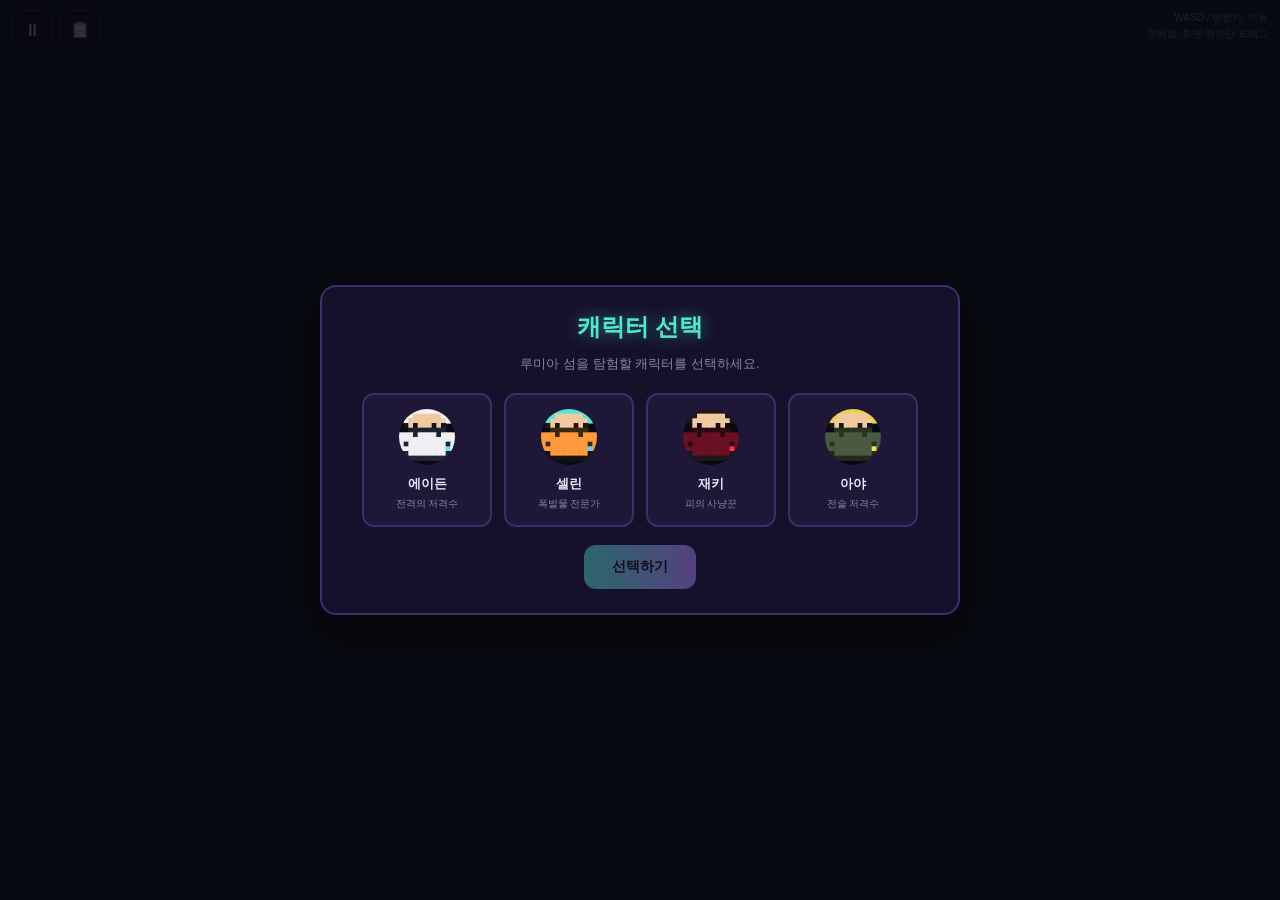
<file: index.html>
<!DOCTYPE html>
<html lang="ko">
<head>
<meta charset="UTF-8">
<meta name="viewport" content="width=device-width, initial-scale=1.0, maximum-scale=1.0, user-scalable=no, viewport-fit=cover">
<title>루미아 섬 살아남기</title>
<link rel="stylesheet" href="style.css">
</head>
<body>
<div id="gameContainer">
  <canvas id="game"></canvas>

  <div id="hint">WASD / 방향키: 이동<br>모바일: 화면 좌하단 드래그</div>

  <button id="pauseBtn" aria-label="일시정지">⏸</button>
  <button id="statusBtn" aria-label="상태창">📋</button>


  <div id="joystickZone"></div>
  <div id="joystickBase"><div id="joystickKnob"></div></div>

  <div id="flash"></div>

  <div class="overlay" id="charSelectOverlay">
    <div class="panel" style="max-width: 640px;">
      <h1>캐릭터 선택</h1>
      <p>루미아 섬을 탐험할 캐릭터를 선택하세요.</p>
      <div id="charGrid"></div>
      <div id="skillPreview" class="hidden"></div>
      <button class="btn" id="charConfirmBtn" disabled>선택하기</button>
    </div>
  </div>

  <div class="overlay hidden" id="startOverlay">
    <div class="panel">
      <h1>루미아 섬 살아남기</h1>
      <p>
        루미아 섬에 갇힌 당신. 밀려오는 실험체들 속에서<br>
        50레벨 보스 <b>위클라인 박사</b>를 물리치면 클리어!<br><br>
        이동만 하면 무기는 자동으로 발동됩니다.<br>
        레벨업 시 무기와 능력을 골라 강해지세요.<br>
        레벨 10, 20, 30, 40, 50마다 강력한 보스가 등장합니다.
      </p>
      <button class="btn" id="startBtn">탐험 시작</button>
    </div>
  </div>

  <div class="overlay hidden" id="levelupOverlay">
    <div class="panel">
      <h2>레벨 업!</h2>
      <div id="cardRow"></div>
      <button class="btn" id="rerollBtn" style="margin-top:14px; background:linear-gradient(90deg, var(--purple), var(--pink));">🎲 새로고침 (<span id="rerollCount">3</span>)</button>
    </div>
  </div>

  <div class="overlay hidden" id="pauseOverlay">
    <div class="panel">
      <h2>일시정지</h2>
      <p>ESC 키를 다시 누르면 게임이 재개됩니다.</p>
      <button class="btn" id="resumeBtn">계속하기</button>
      <button class="btn" id="restartFromPauseBtn" style="margin-top:10px; background:linear-gradient(90deg, var(--danger), var(--orange));">처음부터 다시하기</button>
    </div>
  </div>

  <div id="statusPanel" class="hidden">
    <div class="status-panel-header">
      <div class="status-header-left">
        <span id="timer">00:00</span>
        <span id="killCount">처치: 0</span>
      </div>
      <button id="statusCollapseBtn" class="mini-btn">－</button>
    </div>
    <div id="statusContent"></div>
  </div>

  <div class="overlay hidden" id="gameoverOverlay">
    <div class="panel">
      <h2 style="color:var(--danger)">쓰러졌습니다...</h2>
      <div class="stat-row">
        <div>생존 시간<strong id="overTime">00:00</strong></div>
        <div>도달 레벨<strong id="overLevel">1</strong></div>
        <div>처치 수<strong id="overKills">0</strong></div>
      </div>
      <button class="btn" id="retryBtn">다시 도전</button>
    </div>
  </div>

  <div class="overlay hidden" id="victoryOverlay">
    <div class="panel">
      <h2 style="color:var(--gold)">클리어!</h2>
      <p>최종 보스 위클라인 박사를 물리치고 루미아 섬을 탈출했습니다.</p>
      <div class="stat-row">
        <div>생존 시간<strong id="winTime">10:00</strong></div>
        <div>도달 레벨<strong id="winLevel">1</strong></div>
        <div>처치 수<strong id="winKills">0</strong></div>
      </div>
      <button class="btn" id="victoryRetryBtn">다시 도전</button>
    </div>
  </div>
</div>

<script src="config.js"></script>
<script src="weapons.js"></script>
<script src="characters.js"></script>
<script src="enemies.js"></script>
<script src="items.js"></script>
<script src="game.js"></script>
</body>
</html>
</file>
<file: style.css>
:root {
    --bg: #0a0812;
    --panel: #16112a;
    --panel-border: #3d2e6b;
    --text: #e9e4f7;
    --text-dim: #8a80ad;
    --teal: #4de8d0;
    --purple: #b18aff;
    --orange: #ffb86b;
    --pink: #ff6b95;
    --danger: #ff4d6d;
    --gold: #ffd166;
  }

  * { box-sizing: border-box; -webkit-tap-highlight-color: transparent; user-select: none; }

  html, body {
    margin: 0;
    padding: 0;
    width: 100%;
    height: 100%;
    background: var(--bg);
    color: var(--text);
    font-family: -apple-system, BlinkMacSystemFont, "Pretendard", "Apple SD Gothic Neo", "Noto Sans KR", sans-serif;
    overflow: hidden;
    overscroll-behavior: none;
  }

  #gameContainer {
    position: relative;
    width: 100vw;
    height: 100vh;
    height: 100dvh;
    overflow: hidden;
  }

  canvas {
    display: block;
    width: 100%;
    height: 100%;
    touch-action: none;
    background: var(--bg);
  }

  /* ---------- HUD ---------- */
  #hud {
    position: absolute;
    top: 0; left: 0; right: 0;
    padding: 10px 12px 0;
    pointer-events: none;
    display: flex;
    flex-direction: column;
    align-items: center;
    gap: 6px;
  }

  #topRow {
    display: flex;
    align-items: center;
    gap: 10px;
  }

  #levelPill {
    font-size: 13px;
    font-weight: 800;
    color: #0a0812;
    background: linear-gradient(90deg, var(--gold), #ffb347);
    border-radius: 999px;
    padding: 4px 12px;
    box-shadow: 0 2px 8px rgba(255, 209, 102, 0.4);
    letter-spacing: 0.02em;
  }

  #timer {
    font-size: 13px;
    font-weight: 800;
    letter-spacing: 0.04em;
    color: var(--gold);
  }

  #xpBarWrap {
    width: min(92%, 520px);
    height: 10px;
    background: rgba(20, 15, 35, 0.75);
    border: 1px solid var(--panel-border);
    border-radius: 6px;
    overflow: hidden;
    position: relative;
  }

  #xpBar {
    height: 100%;
    width: 0%;
    background: linear-gradient(90deg, var(--purple), var(--teal));
    transition: width 0.2s ease;
  }

  .status-header-left {
    display: flex;
    align-items: center;
    gap: 10px;
  }

  #killCount {
    font-size: 12px;
    color: var(--text-dim);
    font-weight: 700;
  }

  .weapon-icon {
    position: relative;
    width: 34px;
    height: 34px;
    background: rgba(20, 15, 35, 0.8);
    border: 1px solid var(--panel-border);
    border-radius: 8px;
    display: flex;
    align-items: center;
    justify-content: center;
  }

  .weapon-icon .shape { width: 16px; height: 16px; }
  .shape-bolt { background: var(--teal); transform: rotate(45deg); border-radius: 2px; }
  .shape-missile { width: 0; height: 0; border-left: 8px solid transparent; border-right: 8px solid transparent; border-bottom: 14px solid var(--orange); }
  .shape-protocol { width: 14px; height: 14px; background: #c9d6e3; border-radius: 3px; position: relative; }
  .shape-protocol::after { content: ''; position: absolute; width: 4px; height: 4px; background: #0a0812; border-radius: 50%; top: 5px; left: 5px; }
  .shape-truthblade { width: 4px; height: 18px; background: #ffe8a3; border-radius: 2px; transform: rotate(45deg); }
  .shape-meteor { width: 16px; height: 16px; border-radius: 50%; background: radial-gradient(circle at 35% 35%, #ffcf9e, #ff6b35); }
  .shape-weaken { width: 14px; height: 14px; border: 2px dashed #8a9ba8; border-radius: 50%; background: transparent; }

  .weapon-icon .lvl {
    position: absolute;
    bottom: -5px;
    right: -5px;
    font-size: 9px;
    font-weight: 700;
    background: var(--panel);
    border: 1px solid var(--panel-border);
    border-radius: 5px;
    padding: 1px 3px;
    color: var(--gold);
  }

  /* ---------- Joystick ---------- */
  #joystickZone {
    position: absolute;
    left: 0; bottom: 0;
    width: 55%;
    height: 60%;
    z-index: 5;
  }

  #joystickBase {
    position: absolute;
    width: 100px;
    height: 100px;
    border-radius: 50%;
    background: rgba(120, 100, 200, 0.16);
    border: 2px solid rgba(180, 160, 255, 0.35);
    display: none;
    pointer-events: none;
  }

  #joystickKnob {
    position: absolute;
    width: 44px;
    height: 44px;
    margin-left: -22px;
    margin-top: -22px;
    border-radius: 50%;
    background: rgba(180, 160, 255, 0.55);
    left: 50%;
    top: 50%;
    pointer-events: none;
  }

  /* ---------- Overlays ---------- */
  .overlay {
    position: absolute;
    inset: 0;
    display: flex;
    align-items: center;
    justify-content: center;
    background: rgba(8, 6, 16, 0.82);
    z-index: 20;
    padding: 16px;
  }

  .overlay.hidden { display: none; }

  .panel {
    background: var(--panel);
    border: 2px solid var(--panel-border);
    border-radius: 16px;
    padding: 24px 22px;
    max-width: 480px;
    width: 100%;
    text-align: center;
    box-shadow: 0 16px 40px rgba(0,0,0,0.5);
  }

  .panel h1 {
    font-size: 24px;
    margin: 0 0 10px;
    color: var(--teal);
    text-shadow: 0 0 16px rgba(77, 232, 208, 0.5);
  }

  .panel h2 {
    font-size: 20px;
    margin: 0 0 14px;
    color: var(--gold);
  }

  .panel p {
    font-size: 13px;
    color: var(--text-dim);
    line-height: 1.7;
    margin: 0 0 18px;
  }

  .panel .stat-row {
    display: flex;
    justify-content: space-around;
    margin-bottom: 18px;
  }

  .panel .stat-row div { font-size: 12px; color: var(--text-dim); }
  .panel .stat-row strong { display: block; font-size: 18px; color: var(--text); margin-top: 4px; }

  .btn {
    border: none;
    border-radius: 12px;
    padding: 13px 28px;
    font-size: 14px;
    font-weight: 700;
    color: #0a0812;
    background: linear-gradient(90deg, var(--teal), var(--purple));
    cursor: pointer;
    box-shadow: 0 6px 18px rgba(120, 100, 220, 0.4);
    transition: transform 0.1s;
  }

  .btn:active { transform: scale(0.96); }
  .btn:disabled { opacity: 0.4; cursor: not-allowed; box-shadow: none; }

  #levelupOverlay .panel { max-width: 640px; }

  #cardRow {
    display: flex;
    gap: 12px;
    flex-wrap: wrap;
    justify-content: center;
  }

  .upgrade-card {
    flex: 1;
    min-width: 150px;
    max-width: 190px;
    background: #1e1738;
    border: 2px solid var(--panel-border);
    border-radius: 12px;
    padding: 16px 12px;
    cursor: pointer;
    transition: border-color 0.15s, transform 0.1s;
    text-align: left;
  }

  .upgrade-card:hover { border-color: var(--teal); transform: translateY(-3px); }
  .upgrade-card:active { transform: translateY(0px) scale(0.98); }

  .upgrade-card .tag {
    font-size: 9px;
    color: var(--purple);
    letter-spacing: 0.05em;
    margin-bottom: 6px;
  }

  .upgrade-card .title {
    font-size: 13px;
    font-weight: 700;
    color: var(--text);
    margin-bottom: 8px;
    line-height: 1.4;
  }

  .upgrade-card .desc {
    font-size: 11px;
    color: var(--text-dim);
    line-height: 1.6;
  }

  #charGrid {
    display: flex;
    gap: 12px;
    flex-wrap: wrap;
    justify-content: center;
    margin-bottom: 18px;
  }

  .char-card {
    width: 130px;
    background: #1e1738;
    border: 2px solid var(--panel-border);
    border-radius: 12px;
    padding: 14px 10px;
    cursor: pointer;
    transition: border-color 0.15s, transform 0.1s;
    text-align: center;
  }

  .char-card:hover { transform: translateY(-3px); }
  .char-card.selected { border-color: var(--teal); box-shadow: 0 0 0 2px rgba(77,232,208,0.35); }
  .char-card.disabled { opacity: 0.45; cursor: not-allowed; }
  .char-card.disabled:hover { transform: none; }

  .char-avatar {
    width: 56px;
    height: 56px;
    border-radius: 50%;
    margin: 0 auto 10px;
    display: flex;
    align-items: center;
    justify-content: center;
    font-weight: 800;
    font-size: 18px;
    color: #0a0812;
    overflow: hidden;
  }

  .char-name {
    font-size: 13px;
    font-weight: 700;
    color: var(--text);
    margin-bottom: 4px;
  }

  .char-tag {
    font-size: 10px;
    color: var(--text-dim);
  }

  #skillPreview {
    background: #1a1530;
    border: 1px solid var(--panel-border);
    border-radius: 10px;
    padding: 12px 14px;
    margin-bottom: 16px;
    text-align: left;
  }

  #skillPreview.hidden { display: none; }

  #skillPreview .sp-name {
    font-size: 13px;
    font-weight: 800;
    color: var(--text);
    margin-bottom: 8px;
  }

  #skillPreview .sp-skill {
    display: flex;
    gap: 8px;
    margin-bottom: 8px;
    align-items: flex-start;
  }

  #skillPreview .sp-slot {
    flex-shrink: 0;
    width: 20px;
    height: 20px;
    border-radius: 5px;
    display: flex;
    align-items: center;
    justify-content: center;
    font-size: 9px;
    font-weight: 800;
    color: #0a0812;
  }

  #skillPreview .sp-text { flex: 1; }

  #skillPreview .sp-title {
    font-size: 11px;
    font-weight: 700;
    color: var(--text);
  }

  #skillPreview .sp-unlock {
    font-size: 9px;
    color: var(--gold);
    margin-left: 6px;
  }

  #skillPreview .sp-desc {
    font-size: 10px;
    color: var(--text-dim);
    line-height: 1.5;
  }

  /* ---------- 상태창 ---------- */
  #statusPanel {
    position: absolute;
    bottom: 10px;
    left: 12px;
    right: 12px;
    max-width: 720px;
    margin: 0 auto;
    background: rgba(18, 14, 32, 0.92);
    border: 1px solid var(--panel-border);
    border-radius: 12px;
    padding: 10px 14px;
    z-index: 12;
    pointer-events: none;
  }

  #statusPanel.hidden { display: none; }

  .status-panel-header {
    display: flex;
    justify-content: space-between;
    align-items: center;
    font-size: 11px;
    color: var(--text-dim);
    letter-spacing: 0.04em;
    margin-bottom: 6px;
    pointer-events: auto;
  }

  .mini-btn {
    width: 22px;
    height: 22px;
    border: 1px solid var(--panel-border);
    border-radius: 5px;
    background: rgba(255,255,255,0.06);
    color: var(--text-dim);
    font-size: 12px;
    line-height: 1;
    cursor: pointer;
    padding: 0;
  }

  #statusPanel.collapsed #statusContent { display: none; }

  .status-hbar {
    display: flex;
    align-items: center;
    gap: 14px;
    flex-wrap: wrap;
  }

  .status-portrait-block {
    position: relative;
    flex-shrink: 0;
  }

  .status-avatar {
    width: 56px;
    height: 56px;
    border-radius: 50%;
    image-rendering: pixelated;
    border: 2px solid var(--panel-border);
    display: block;
  }

  .status-level-badge {
    position: absolute;
    bottom: -4px;
    left: -4px;
    background: var(--gold);
    color: #0a0812;
    font-size: 11px;
    font-weight: 800;
    padding: 1px 6px;
    border-radius: 999px;
    border: 2px solid #14101f;
  }

  .status-icon-grid {
    display: flex;
    gap: 8px;
    flex-wrap: wrap;
  }

  .status-icon {
    position: relative;
    width: 52px;
    height: 52px;
    border-radius: 9px;
    background: #1e1738;
    border: 2px solid var(--panel-border);
    display: flex;
    flex-direction: column;
    align-items: center;
    justify-content: center;
    overflow: hidden;
    flex-shrink: 0;
  }

  .status-icon.locked { opacity: 0.4; }

  .status-icon .swatch {
    width: 26px;
    height: 26px;
    border-radius: 6px;
    display: flex;
    align-items: center;
    justify-content: center;
    font-size: 10px;
    font-weight: 800;
    color: #0a0812;
    margin-bottom: 3px;
  }

  .status-icon .dots {
    font-size: 9px;
    letter-spacing: 1px;
    color: var(--gold);
  }

  .status-icon .cooldown-badge {
    position: absolute;
    top: 2px;
    right: 2px;
    font-size: 10px;
    font-weight: 800;
    color: #ffffff;
    background: rgba(0,0,0,0.65);
    padding: 1px 4px;
    border-radius: 4px;
  }

  .status-icon .lock-label {
    font-size: 8px;
    color: var(--text-dim);
    text-align: center;
    padding: 0 2px;
    line-height: 1.25;
  }

  .status-bars-col {
    display: flex;
    flex-direction: column;
    gap: 5px;
    min-width: 150px;
    flex: 1;
  }

  .status-bar-row {}

  .status-bar-toprow {
    display: flex;
    justify-content: space-between;
    font-size: 11px;
    color: var(--text-dim);
    margin-bottom: 2px;
  }

  .status-bar-label { font-weight: 800; }

  .status-bar-track {
    width: 100%;
    height: 12px;
    background: rgba(0,0,0,0.4);
    border: 1px solid var(--panel-border);
    border-radius: 6px;
    overflow: hidden;
  }

  .status-bar-fill { height: 100%; }
  .status-bar-fill.hp-fill { background: linear-gradient(90deg, #3ecf6e, #7ee88f); }
  .status-bar-fill.xp-fill { background: linear-gradient(90deg, var(--purple), var(--teal)); }

  .status-stat-row {
    display: flex;
    gap: 6px;
    flex-wrap: wrap;
    align-items: center;
  }

  .status-stat-chip {
    font-size: 10px;
    padding: 3px 8px;
    border-radius: 999px;
    background: rgba(20, 15, 35, 0.8);
    border: 1px solid var(--panel-border);
    color: var(--text-dim);
  }

  .status-stat-chip.active { color: var(--text); border-color: var(--teal); }

  .status-divider {
    width: 1px;
    align-self: stretch;
    background: var(--panel-border);
    flex-shrink: 0;
  }

  .status-row {
    display: flex;
    justify-content: space-between;
    font-size: 12px;
    color: var(--text);
    padding: 6px 0;
    border-bottom: 1px solid rgba(255,255,255,0.06);
  }

  .status-row .name { color: var(--text); }
  .status-row .val { color: var(--text-dim); }
  .status-row.locked .name, .status-row.locked .val { color: #58507a; }

  #statusBtn {
    position: absolute;
    top: 10px;
    left: 60px;
    width: 40px;
    height: 40px;
    border: none;
    border-radius: 10px;
    background: rgba(20, 15, 35, 0.8);
    border: 1px solid var(--panel-border);
    color: var(--text);
    font-size: 16px;
    line-height: 1;
    cursor: pointer;
    z-index: 15;
  }

  #statusBtn:active { transform: scale(0.94); }

  .shape-skill {
    width: 100%;
    height: 100%;
    display: flex;
    align-items: center;
    justify-content: center;
    font-size: 9px;
    font-weight: 800;
    color: #0a0812;
    border-radius: 5px;
  }

  #flash {
    position: absolute;
    inset: 0;
    background: #fff;
    opacity: 0;
    pointer-events: none;
    z-index: 30;
  }

  #hint {
    position: absolute;
    top: 10px;
    right: 12px;
    font-size: 10px;
    color: var(--text-dim);
    text-align: right;
    line-height: 1.6;
    pointer-events: none;
  }

  #pauseBtn {
    position: absolute;
    top: 10px;
    left: 12px;
    width: 40px;
    height: 40px;
    border: none;
    border-radius: 10px;
    background: rgba(20, 15, 35, 0.8);
    border: 1px solid var(--panel-border);
    color: var(--text);
    font-size: 17px;
    line-height: 1;
    cursor: pointer;
    z-index: 15;
  }

  #pauseBtn:active { transform: scale(0.94); }

  @media (max-width: 480px) {
    .panel { padding: 18px 14px; }
    .panel h1 { font-size: 20px; }
  }

/* Compact status mode keeps the HP and EXP rows visible. */
#statusPanel { max-width: 640px; padding: 7px 10px; }
#statusPanel .status-hbar { gap: 9px; }
#statusPanel .status-icon { transform: scale(.9); margin: -2px; }
#statusPanel .status-stat-chip { font-size: 9px; padding: 3px 5px; }
#statusPanel.collapsed #statusContent { display: block; }
#statusPanel.collapsed .status-portrait-block,
#statusPanel.collapsed .status-divider,
#statusPanel.collapsed .status-icon-grid,
#statusPanel.collapsed .status-stat-row { display: none; }
#statusPanel.collapsed .status-bars-col { width: 100%; flex: 1; }
#statusPanel.collapsed { max-width: 460px; }
@media (max-width:700px) {
  #statusPanel { left:8px; right:8px; padding:6px 8px; }
  #statusPanel .status-hbar { gap:5px; }
}
</file>
